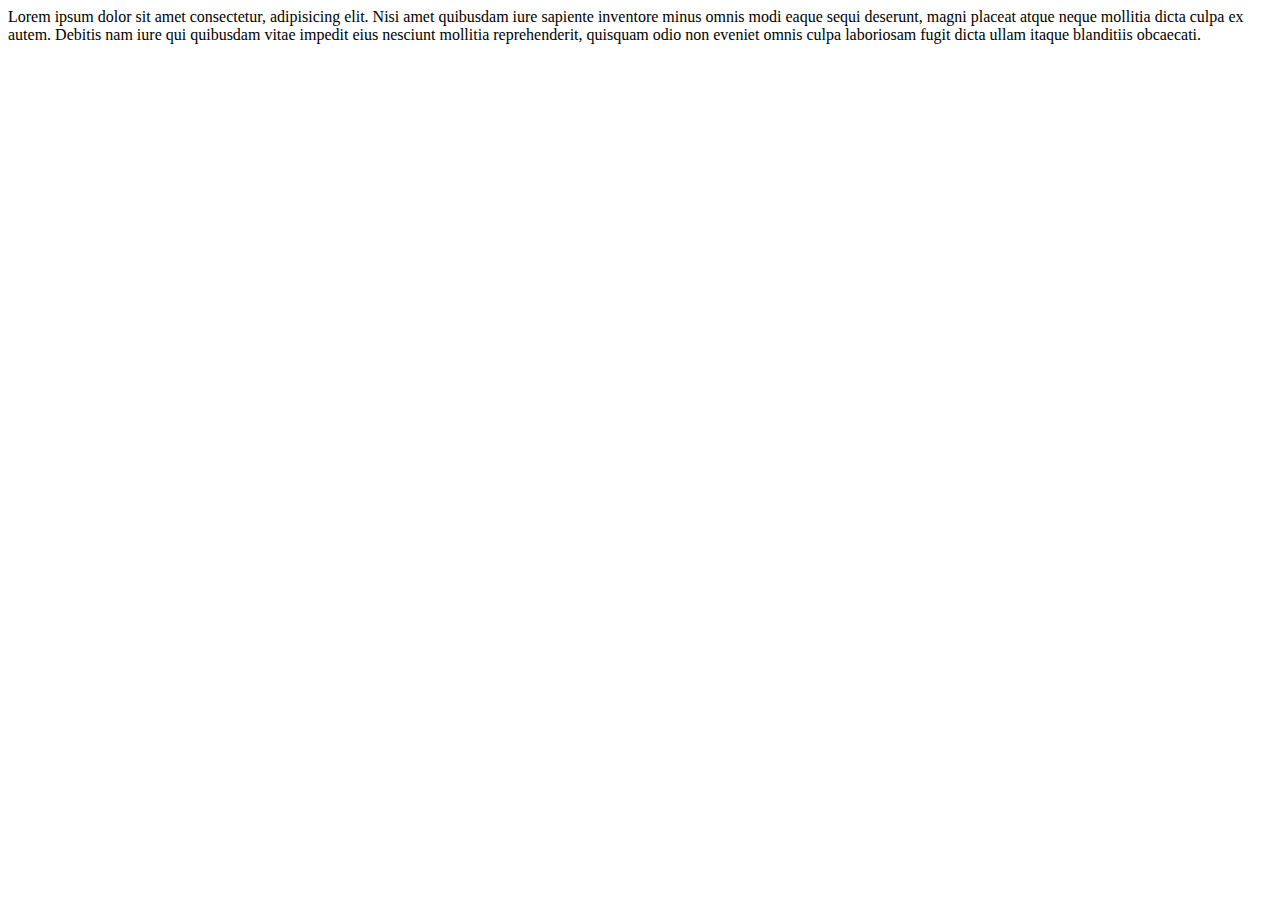
<file: quiz.html>
<!DOCTYPE html>
<!--[if lt IE 7]>      <html class="no-js lt-ie9 lt-ie8 lt-ie7"> <![endif]-->
<!--[if IE 7]>         <html class="no-js lt-ie9 lt-ie8"> <![endif]-->
<!--[if IE 8]>         <html class="no-js lt-ie9"> <![endif]-->
<!--[if gt IE 8]>      <html class="no-js"> <!--<![endif]-->
<html>
    <head>
        <meta charset="utf-8">
        <meta http-equiv="X-UA-Compatible" content="IE=edge">
        <title>quiz page</title>
        <meta name="description" content="">
        <meta name="viewport" content="width=device-width, initial-scale=1">
        <link rel="stylesheet" href="">
    </head>
    <body>
        Lorem ipsum dolor sit amet consectetur, adipisicing elit. Nisi
         amet quibusdam iure sapiente inventore minus omnis modi eaque 
         sequi deserunt, magni placeat atque
         neque mollitia dicta culpa ex autem. Debitis nam iure qui
          quibusdam vitae impedit eius nesciunt mollitia reprehenderit, 
          quisquam odio non eveniet omnis culpa laboriosam fugit dicta 
          ullam itaque blanditiis obcaecati.
        <!--[if lt IE 7]>
            <p class="browsehappy">You are using an <strong>outdated</strong> browser. Please <a href="#">upgrade your browser</a> to improve your experience.</p>
        <![endif]-->
        
        <script src="" async defer></script>
    </body>
</html>
</file>
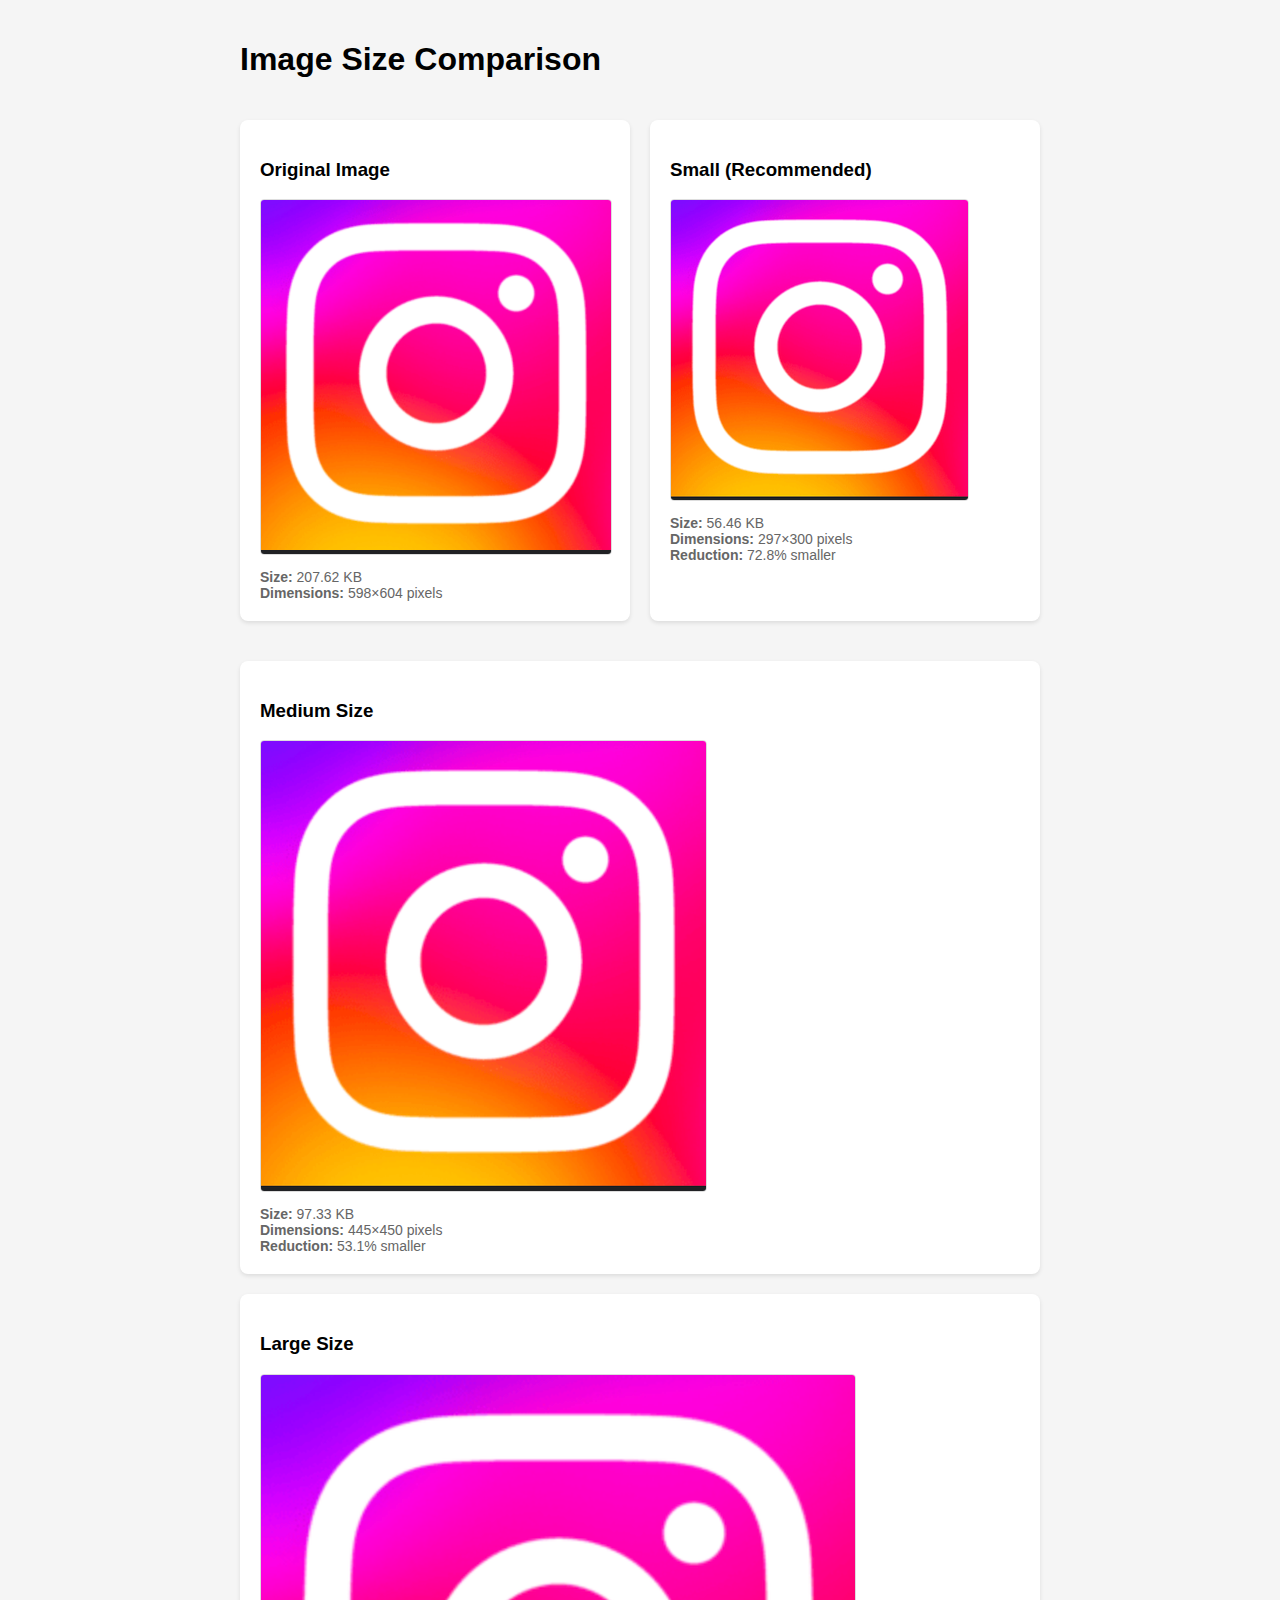
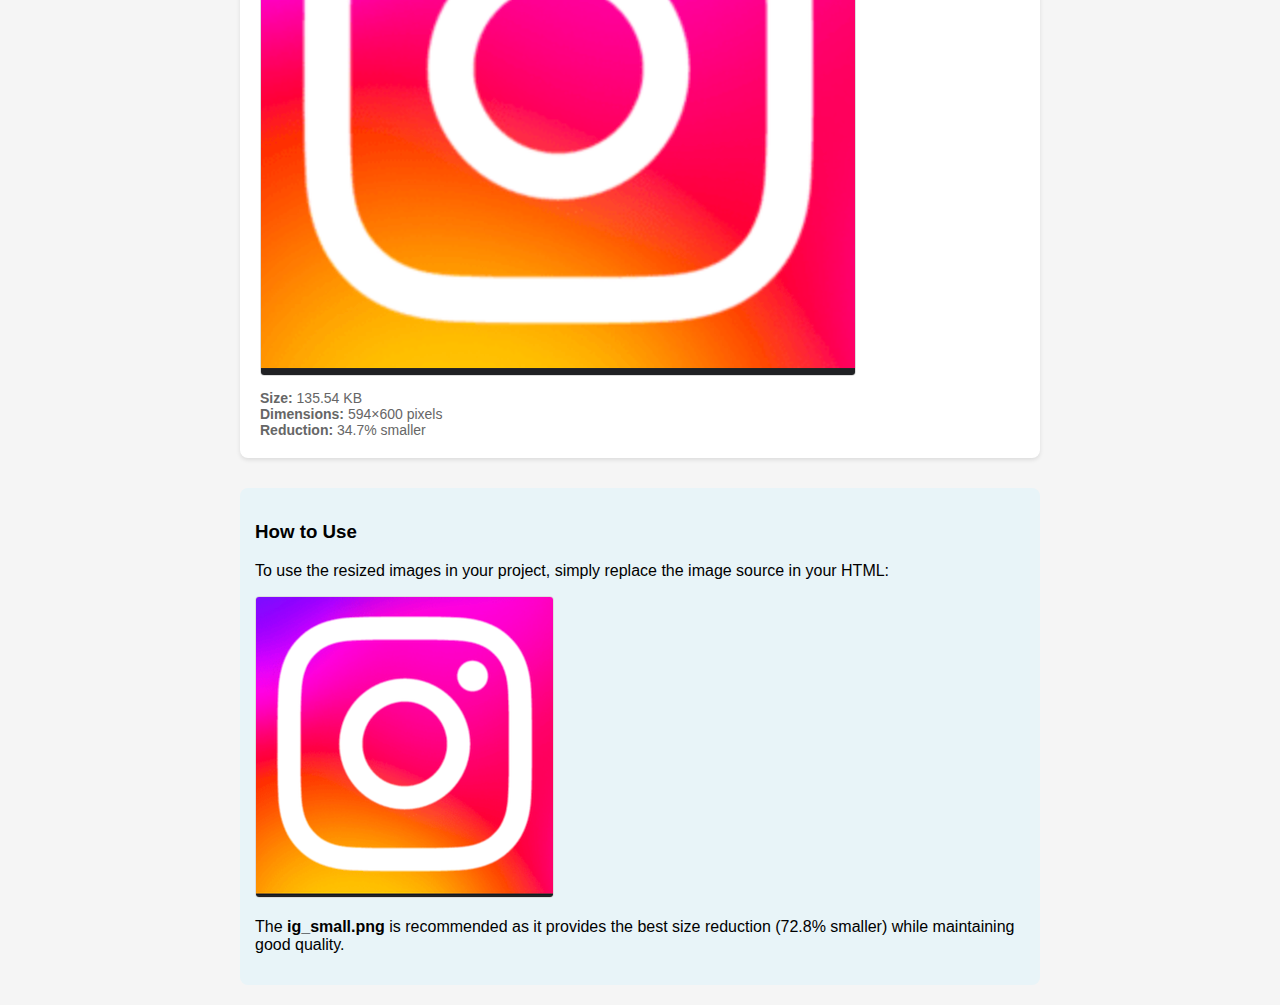
<file: resized_images_demo.html>
<!DOCTYPE html>
<html lang="en">
<head>
    <meta charset="UTF-8">
    <meta name="viewport" content="width=device-width, initial-scale=1.0">
    <title>Resized Images Demo</title>
    <style>
        body {
            font-family: Arial, sans-serif;
            max-width: 800px;
            margin: 0 auto;
            padding: 20px;
            background-color: #f5f5f5;
        }
        .image-container {
            background: white;
            padding: 20px;
            margin: 20px 0;
            border-radius: 8px;
            box-shadow: 0 2px 4px rgba(0,0,0,0.1);
        }
        .image-info {
            font-size: 14px;
            color: #666;
            margin-top: 10px;
        }
        img {
            max-width: 100%;
            height: auto;
            border: 1px solid #ddd;
            border-radius: 4px;
        }
        .comparison {
            display: grid;
            grid-template-columns: 1fr 1fr;
            gap: 20px;
            margin: 20px 0;
        }
    </style>
</head>
<body>
    <h1>Image Size Comparison</h1>
    
    <div class="comparison">
        <div class="image-container">
            <h3>Original Image</h3>
            <img src="ig.png" alt="Original image">
            <div class="image-info">
                <strong>Size:</strong> 207.62 KB<br>
                <strong>Dimensions:</strong> 598×604 pixels
            </div>
        </div>
        
        <div class="image-container">
            <h3>Small (Recommended)</h3>
            <img src="ig_small.png" alt="Small resized image">
            <div class="image-info">
                <strong>Size:</strong> 56.46 KB<br>
                <strong>Dimensions:</strong> 297×300 pixels<br>
                <strong>Reduction:</strong> 72.8% smaller
            </div>
        </div>
    </div>
    
    <div class="image-container">
        <h3>Medium Size</h3>
        <img src="ig_medium.png" alt="Medium resized image">
        <div class="image-info">
            <strong>Size:</strong> 97.33 KB<br>
            <strong>Dimensions:</strong> 445×450 pixels<br>
            <strong>Reduction:</strong> 53.1% smaller
        </div>
    </div>
    
    <div class="image-container">
        <h3>Large Size</h3>
        <img src="ig_large.png" alt="Large resized image">
        <div class="image-info">
            <strong>Size:</strong> 135.54 KB<br>
            <strong>Dimensions:</strong> 594×600 pixels<br>
            <strong>Reduction:</strong> 34.7% smaller
        </div>
    </div>
    
    <div style="background: #e8f4f8; padding: 15px; border-radius: 8px; margin-top: 30px;">
        <h3>How to Use</h3>
        <p>To use the resized images in your project, simply replace the image source in your HTML:</p>
        <code>
            <img src="ig_small.png" alt="Resized image">
        </code>
        <p>The <strong>ig_small.png</strong> is recommended as it provides the best size reduction (72.8% smaller) while maintaining good quality.</p>
    </div>
</body>
</html>
</file>
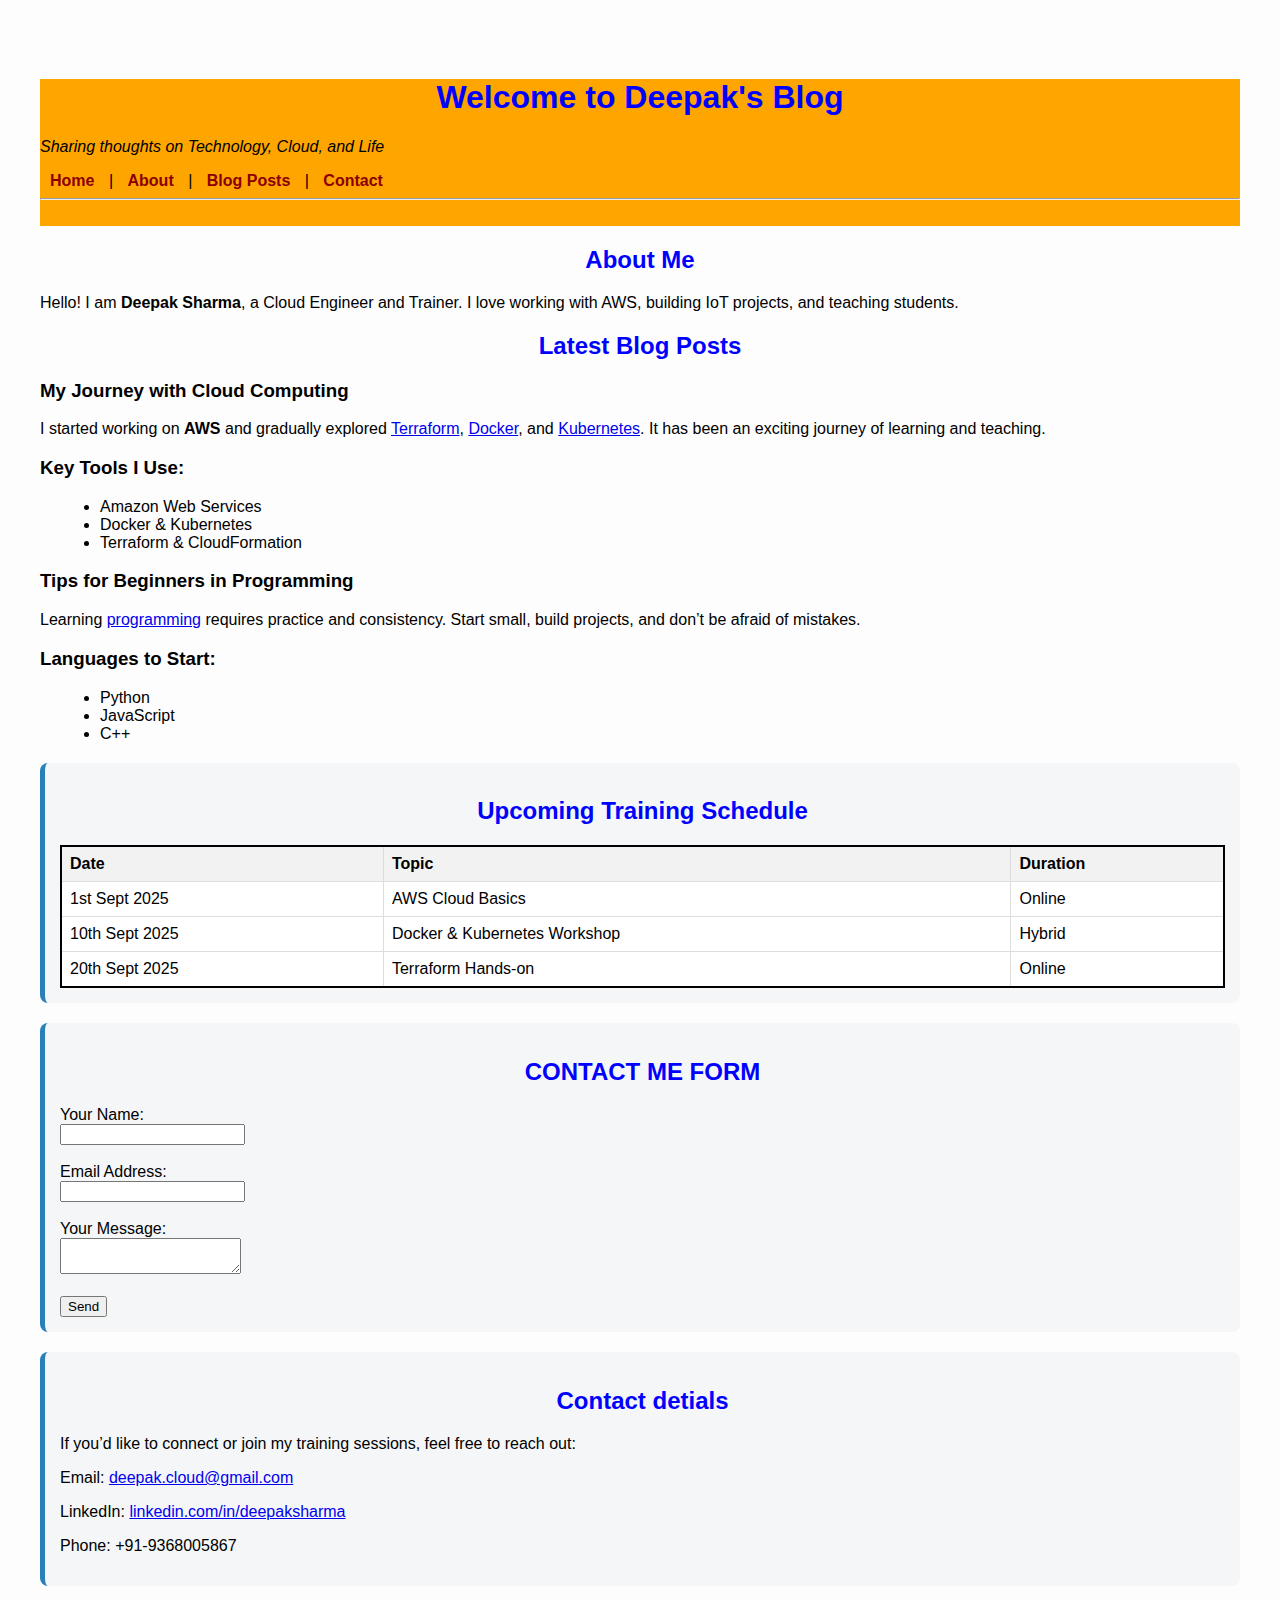
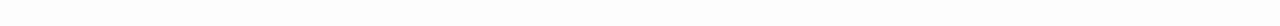
<file: blog/blog.html>
<!DOCTYPE html>
<html lang="en">
<head>
    <meta charset="UTF-8">
    <meta name="viewport" content="width=device-width, initial-scale=1.0">
    <title>Deepak's Blog</title>
    <link rel="stylesheet" href="blog.css">
    <style>
        table {
            width: 100%;
            border-collapse: collapse;
        }

        th, td {
            border: 1px solid #ddd;
            padding: 8px;
            text-align: left;
        }

        th {
            background-color: #f2f2f2;
        }
    </style>
</head>
<body>
    <br>
    <div id="title">
    <h1>Welcome to Deepak's Blog</h1>
    <p><em>Sharing thoughts on Technology, Cloud, and Life</em></p>

    <nav>
        <a href="#">Home</a> |
        <a href="#">About</a> |
        <a href="#">Blog Posts</a> |
        <a href="#">Contact</a>
    </nav>
    

    <hr>
    <br>
    </div>
    <h2>About Me</h2>
    <p>Hello! I am <b>Deepak Sharma</b>, a Cloud Engineer and Trainer. I love working with AWS, building IoT projects, and teaching students.</p>

    <h2>Latest Blog Posts</h2>

    <h3>My Journey with Cloud Computing</h3>
    <p>I started working on <b>AWS</b> and gradually explored 
       <a href="#">Terraform</a>, <a href="#">Docker</a>, and <a href="#">Kubernetes</a>. 
       It has been an exciting journey of learning and teaching.</p>

    <h3>Key Tools I Use:</h3>
    <ul>
        <li>Amazon Web Services</li>
        <li>Docker & Kubernetes</li>
        <li>Terraform & CloudFormation</li>
    </ul>

    <h3>Tips for Beginners in Programming</h3>
    <p>Learning <a href="#">programming</a> requires practice and consistency. 
       Start small, build projects, and don’t be afraid of mistakes.</p>

    <h3>Languages to Start:</h3>
    <ul>
        <li>Python</li>
        <li>JavaScript</li>
        <li>C++</li>
    </ul>

    <div class="schedule">
        <h2>Upcoming Training Schedule</h2>
        <table>
            <thead>
                <tr>
                    <th>Date</th>
                    <th>Topic</th>
                    <th>Duration</th>
                </tr>
            </thead>
            <tbody>
                <tr>
                    <td>1st Sept 2025</td>
                    <td>AWS Cloud Basics</td>
                    <td>Online</td>
                </tr>
                <tr>
                    <td>10th Sept 2025</td>
                    <td>Docker & Kubernetes Workshop</td>
                    <td>Hybrid</td>
                </tr>
                <tr>
                    <td>20th Sept 2025</td>
                    <td>Terraform Hands-on</td>
                    <td>Online</td>
                </tr>
            </tbody>
        </table>
    </div>

    <div class="contact">
        <h2>CONTACT ME FORM</h2>
        <form>
            <label for="name">Your Name:</label><br>
            <input type="text" id="name" name="name"><br><br>
            <label for="email">Email Address:</label><br>
            <input type="email" id="email" name="email"><br><br>
            <label for="message">Your Message:</label><br>
            <textarea id="message" name="message"></textarea><br><br>
            <input type="submit" value="Send">
        </form>
    </div>
        <div class="contact">
        <h2>Contact detials</h2>
        <p>If you’d like to connect or join my training sessions, feel free to reach out:</p>
        <p>Email: <a href="mailto:deepak.cloud@gmail.com">deepak.cloud@gmail.com</a></p>
        <p>LinkedIn: <a href="https://www.linkedin.com/in/deepak-sharma-7b513a212/" target="_blank">linkedin.com/in/deepaksharma</a></p>
        <p>Phone: +91-9368005867</p>
    </div>

</body>
</html>
</file>
<file: blog/blog.css>
body {font-family: Arial, sans-serif;
            margin: 40px;
            background-color: #fdfdfd;;

        }
        h1 {
            color: #2c3e50;
        }
        h2 {
            color: #34495e;
        }
        nav a {
            margin-right: 15px;
            text-decoration: none;
            color: #2980b9;
        }
        nav a:hover {
            text-decoration: underline;
        }
        img {
            margin-top: 10px;
            margin-bottom: 20px;
        }
        ul {
            margin-left: 20px;
        }
        .schedule, .contact {
            background-color: #f4f6f7;
            padding: 15px;
            margin-top: 20px;
            border-left: 5px solid #2980b9;
            border-radius: 8px;
        }
        #title{
            background-color: orange;
        }
        h1,h2{
            color: blue;
            text-align: center;
        }
        nav a {
            text-decoration: none;
            color: rgb(139, 0, 0);
            margin: 0 10px;
            font-weight: bold;
        }
        nav a:hover {
            text-decoration: underline;
            color: black;
        }
        nav a :visited{
            color: pink;
        }
        table{
            margin: auto;
            background-color: #fff;
            border-collapse: collapse;
            border: 2px solid #000;
            text-align: center;
            width: 60%;
        }
</file>
